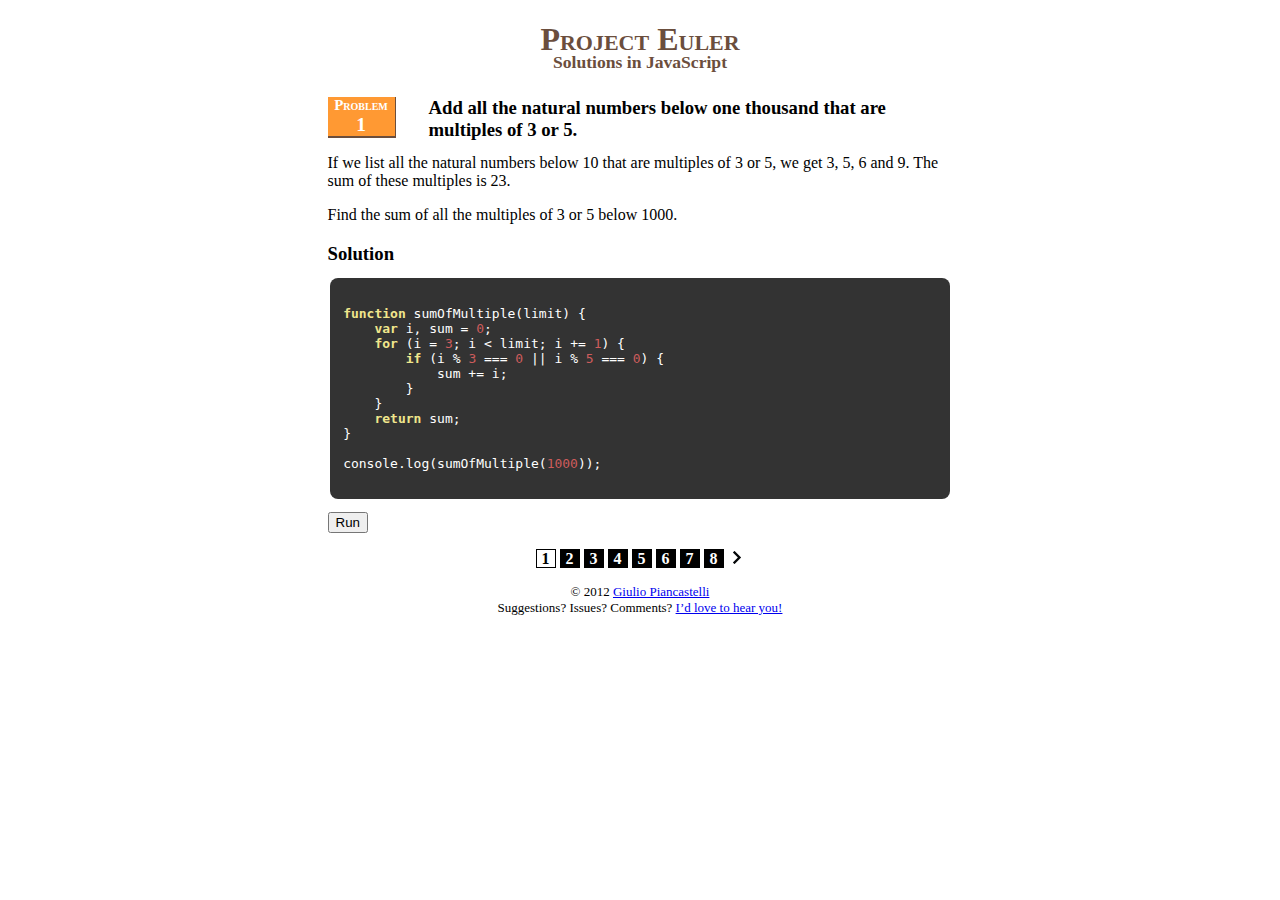
<file: index.html>
<!DOCTYPE html>
<meta charset=utf-8>
<title>Project Euler - Solutions in JavaScript</title>
<link rel=stylesheet href=s/pe.min.css>
<link rel=stylesheet href=s/desert.min.css>
<h1>Project Euler</h1>
<h2>Solutions in JavaScript</h2>
<div id=main>
<div id=pe>
<h3><div id=p>Problem <div id=pn>1</div></div><div id=pt>Add all the natural numbers below one thousand that are multiples of 3 or 5.</div></h3>
<p id=pd>If we list all the natural numbers below 10 that are multiples of 3 or 5, we get 3, 5, 6 and 9. The sum of these multiples is 23.<p>Find the sum of all the multiples of 3 or 5 below 1000.
<h3 id=s>Solution</h3>

<pre id=sc class=prettyprint>
<code class=language-javascript>
function sumOfMultiple(limit) {
    var i, sum = 0;
    for (i = 3; i < limit; i += 1) {
        if (i % 3 === 0 || i % 5 === 0) {
            sum += i;
        }
    }
    return sum;
}

console.log(sumOfMultiple(1000));
</code>
</pre>

</div>
</div>

<div>
<input id=r type=button value=Run></td>
<table id=tr>
<tr>
<td id=text></td>
<td id=solution></td>
<td id=time></td>
<td id=icon></td>
</tr>
</table>
</div>
<p class=v><span class=s>1</span> <a href=2.html title="go to Problem 2"><span>2</span></a> <a href=3.html title="go to Problem 3"><span>3</span></a> <a href=4.html title="go to Problem 4"><span>4</span></a> <a href=5.html title="go to Problem 5"><span>5</span></a> <a href=6.html title="go to Problem 6"><span>6</span></a> <a href=7.html title="go to Problem 7"><span>7</span></a> <a href=8.html title="go to Problem 8"><span>8</span></a> <a href=2.html rel=next title="onward to Problem 2"><img src=i/n.png alt=&gt;></a>
<p class=c>&copy; 2012 <a href=http://github.com/gpiancastelli>Giulio Piancastelli</a><br>
Suggestions? Issues? Comments? <a href=https://github.com/gpiancastelli/project-euler-js/issues>I&rsquo;d love to hear you!</a>
<script src=j/jquery.min.js></script>
<script src=j/prettify.min.js></script>
<script src=j/1.js></script>
</file>
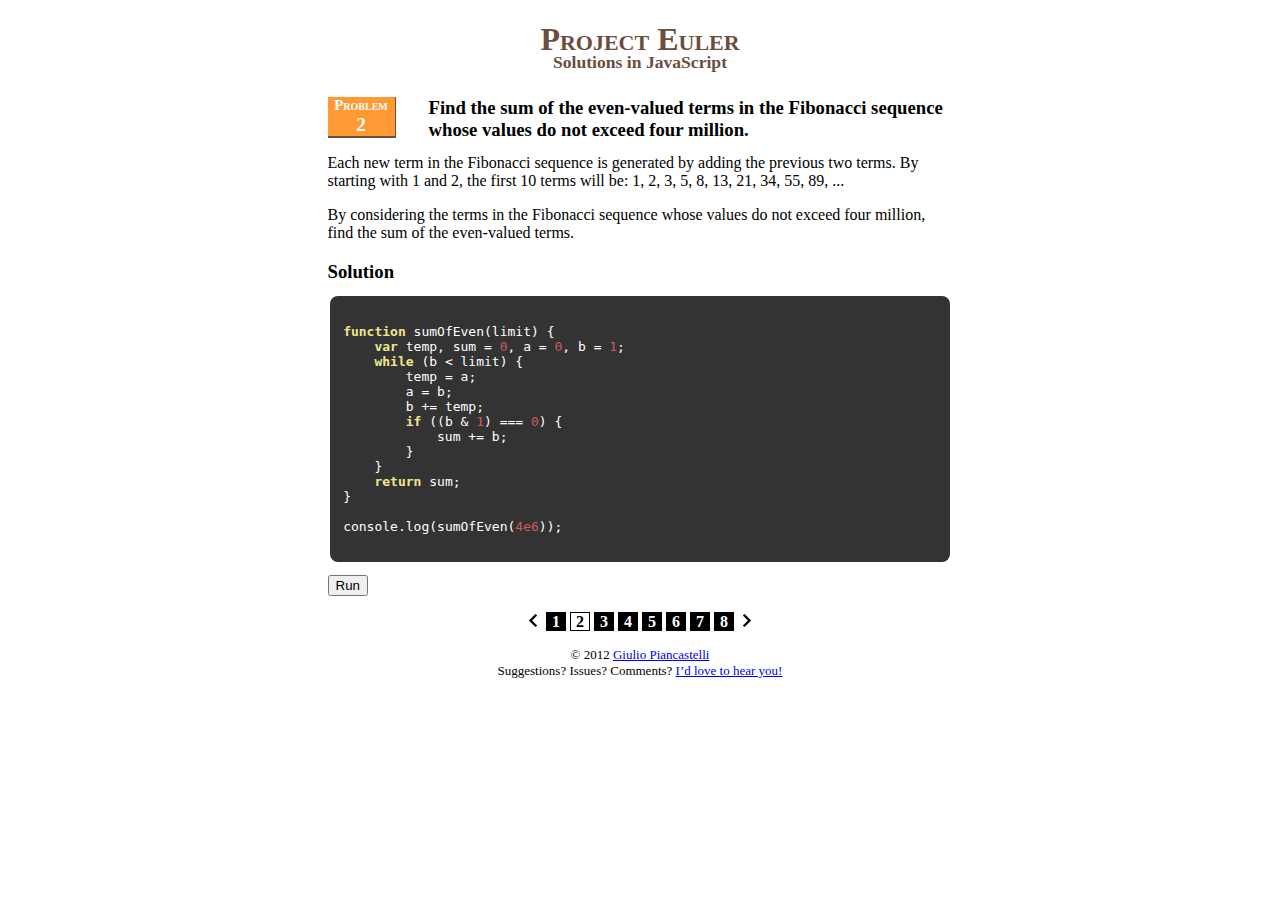
<file: 2.html>
<!DOCTYPE html>
<meta charset=utf-8>
<title>Project Euler - Solutions in JavaScript</title>
<link rel=stylesheet href=s/pe.min.css>
<link rel=stylesheet href=s/desert.min.css>
<h1>Project Euler</h1>
<h2>Solutions in JavaScript</h2>
<div id=main>
<div id=pe>
<h3><div id=p>Problem <div id=pn>2</div></div><div id=pt>Find the sum of the even-valued terms in the Fibonacci sequence whose values do not exceed four million.</div></h3>
<p id=pd>Each new term in the Fibonacci sequence is generated by adding the previous two terms. By starting with 1 and 2, the first 10 terms will be: 1, 2, 3, 5, 8, 13, 21, 34, 55, 89, ...<p>By considering the terms in the Fibonacci sequence whose values do not exceed four million, find the sum of the even-valued terms.
<h3 id=s>Solution</h3>

<pre id=sc class=prettyprint>
<code class=language-javascript>
function sumOfEven(limit) {
    var temp, sum = 0, a = 0, b = 1;
    while (b < limit) {
        temp = a;
        a = b;
        b += temp;
        if ((b & 1) === 0) {
            sum += b;
        }
    }
    return sum;
}

console.log(sumOfEven(4e6));
</code>
</pre>

</div>
</div>

<div>
<input id=r type=button value=Run></td>
<table id=tr>
<tr>
<td id=text></td>
<td id=solution></td>
<td id=time></td>
<td id=icon></td>
</tr>
</table>
</div>
<p class=v><a href=1.html rel=prev title="back to Problem 1"><img src=i/p.png alt=&lt;></a> <a href=1.html title="go to Problem 1"><span>1</span></a> <span class=s>2</span> <a href=3.html title="go to Problem 3"><span>3</span></a> <a href=4.html title="go to Problem 4"><span>4</span></a> <a href=5.html title="go to Problem 5"><span>5</span></a> <a href=6.html title="go to Problem 6"><span>6</span></a> <a href=7.html title="go to Problem 7"><span>7</span></a> <a href=8.html title="go to Problem 8"><span>8</span></a> <a href=3.html rel=next title="onward to Problem 3"><img src=i/n.png alt=&gt;></a>
<p class=c>&copy; 2012 <a href=http://github.com/gpiancastelli>Giulio Piancastelli</a><br>
Suggestions? Issues? Comments? <a href=https://github.com/gpiancastelli/project-euler-js/issues>I&rsquo;d love to hear you!</a>
<script src=j/jquery.min.js></script>
<script src=j/prettify.min.js></script>
<script src=j/2.js></script>
</file>
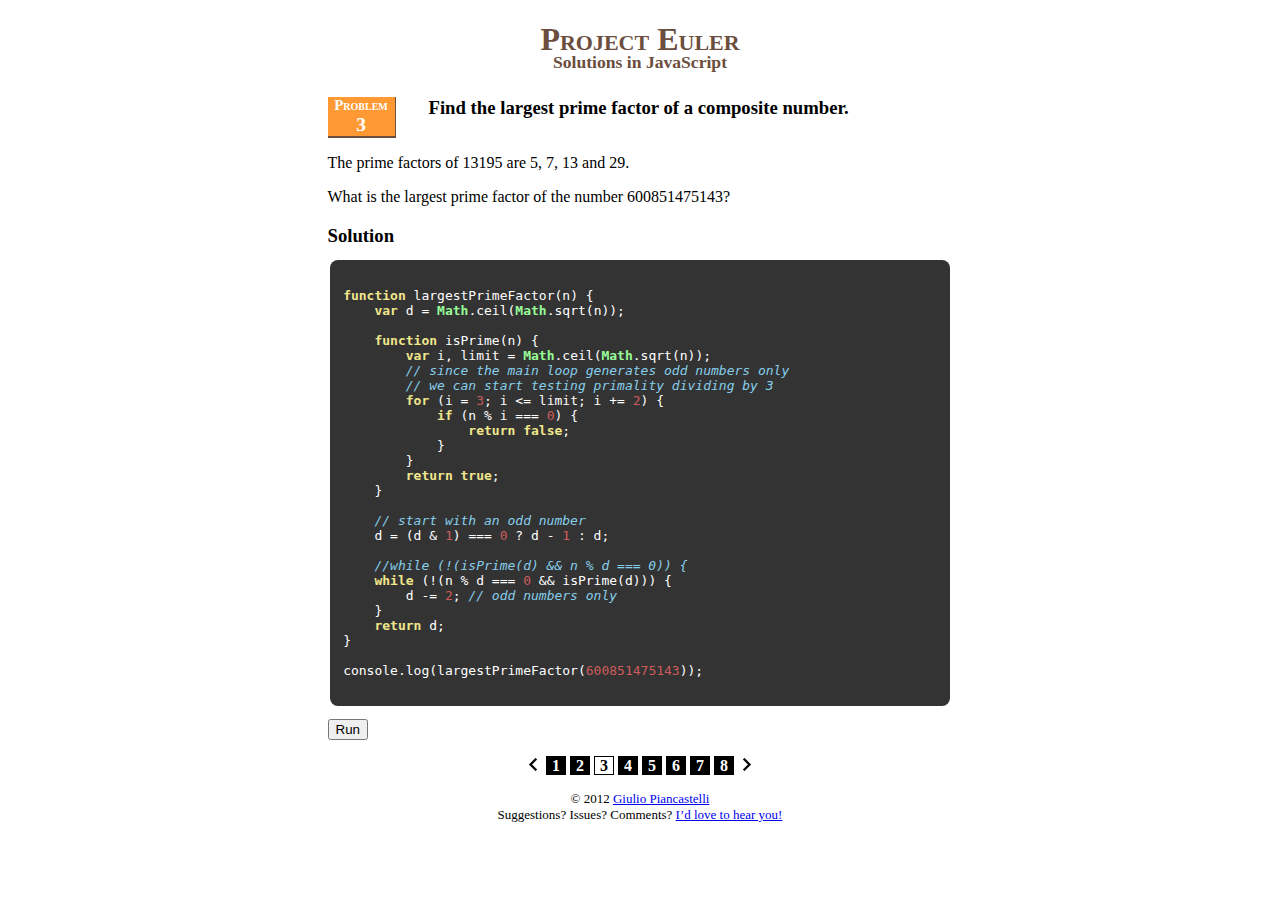
<file: 3.html>
<!DOCTYPE html>
<meta charset=utf-8>
<title>Project Euler - Solutions in JavaScript</title>
<link rel=stylesheet href=s/pe.min.css>
<link rel=stylesheet href=s/desert.min.css>
<h1>Project Euler</h1>
<h2>Solutions in JavaScript</h2>
<div id=main>
<div id=pe>
<h3><div id=p>Problem <div id=pn>3</div></div><div id=pt>Find the largest prime factor of a composite number.</div></h3>
<p id=pd>The prime factors of 13195 are 5, 7, 13 and 29.<p>What is the largest prime factor of the number 600851475143?
<h3 id=s>Solution</h3>

<pre id=sc class=prettyprint>
<code class=language-javascript>
function largestPrimeFactor(n) {
    var d = Math.ceil(Math.sqrt(n));

    function isPrime(n) { 
        var i, limit = Math.ceil(Math.sqrt(n));
        // since the main loop generates odd numbers only
        // we can start testing primality dividing by 3
        for (i = 3; i <= limit; i += 2) {
            if (n % i === 0) {
                return false;
            }
        }
        return true;
    }

    // start with an odd number
    d = (d & 1) === 0 ? d - 1 : d;

    //while (!(isPrime(d) && n % d === 0)) {
    while (!(n % d === 0 && isPrime(d))) {
        d -= 2; // odd numbers only
    }
    return d;
}

console.log(largestPrimeFactor(600851475143));
</code>
</pre>

</div>
</div>

<div>
<input id=r type=button value=Run></td>
<table id=tr>
<tr>
<td id=text></td>
<td id=solution></td>
<td id=time></td>
<td id=icon></td>
</tr>
</table>
</div>
<p class=v><a href=2.html rel=prev title="back to Problem 2"><img src=i/p.png alt=&lt;></a> <a href=1.html title="go to Problem 1"><span>1</span></a> <a href=2.html title="go to Problem 2"><span>2</span></a> <span class=s>3</span> <a href=4.html title="go to Problem 4"><span>4</span></a> <a href=5.html title="go to Problem 5"><span>5</span></a> <a href=6.html title="go to Problem 6"><span>6</span></a> <a href=7.html title="go to Problem 7"><span>7</span></a> <a href=8.html title="go to Problem 8"><span>8</span></a> <a href=4.html rel=next title="onward to Problem 4"><img src=i/n.png alt=&gt;></a>
<p class=c>&copy; 2012 <a href=http://github.com/gpiancastelli>Giulio Piancastelli</a><br>
Suggestions? Issues? Comments? <a href=https://github.com/gpiancastelli/project-euler-js/issues>I&rsquo;d love to hear you!</a>
<script src=j/jquery.min.js></script>
<script src=j/prettify.min.js></script>
<script src=j/3.js></script>
</file>
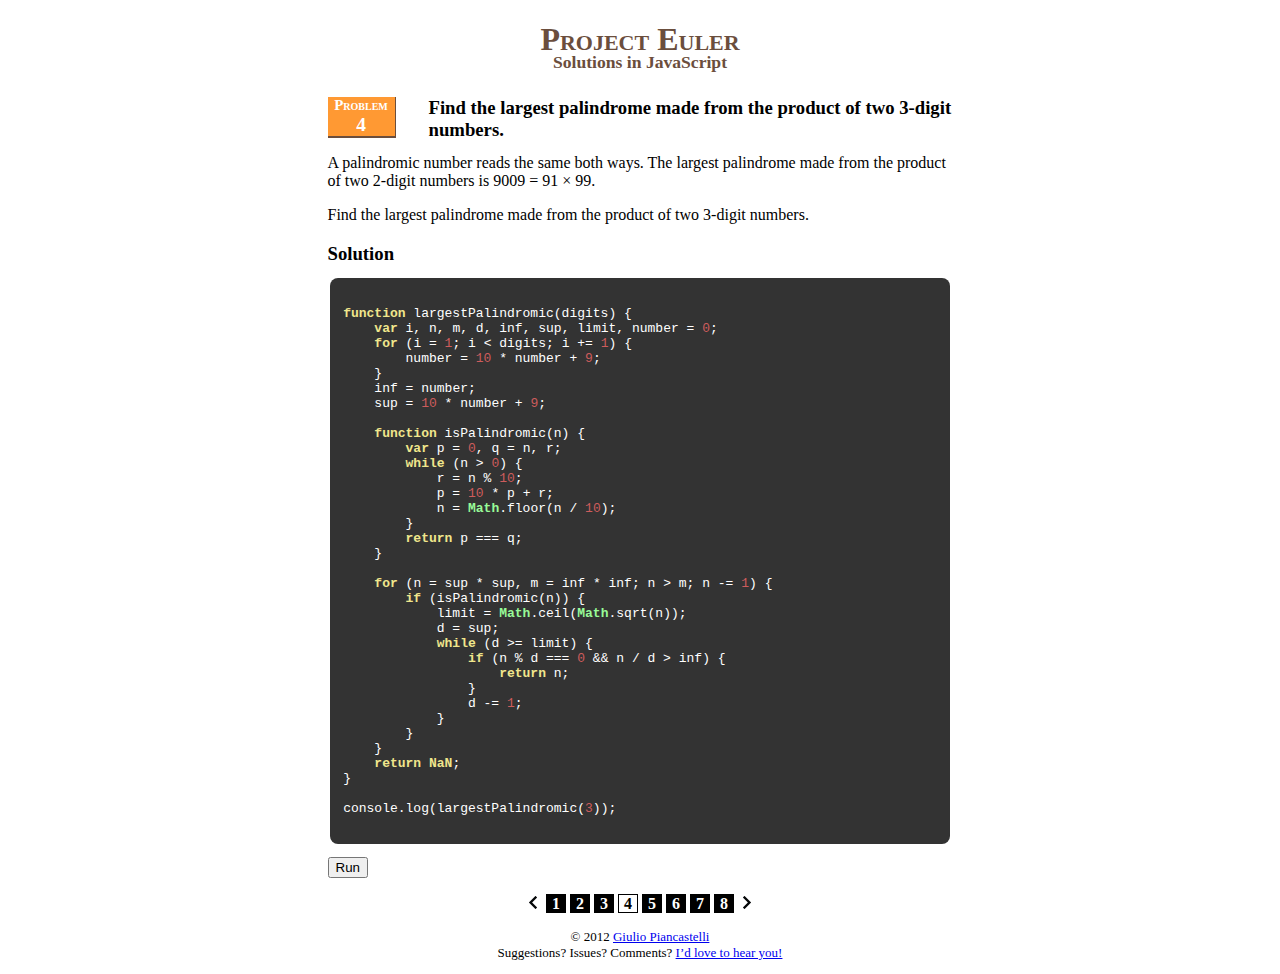
<file: 4.html>
<!DOCTYPE html>
<meta charset=utf-8>
<title>Project Euler - Solutions in JavaScript</title>
<link rel=stylesheet href=s/pe.min.css>
<link rel=stylesheet href=s/desert.min.css>
<h1>Project Euler</h1>
<h2>Solutions in JavaScript</h2>
<div id=main>
<div id=pe>
<h3><div id=p>Problem <div id=pn>4</div></div><div id=pt>Find the largest palindrome made from the product of two 3-digit numbers.</div></h3>
<p id=pd>A palindromic number reads the same both ways. The largest palindrome made from the product of two 2-digit numbers is 9009 = 91 &times; 99.<p>Find the largest palindrome made from the product of two 3-digit numbers.
<h3 id=s>Solution</h3>

<pre id=sc class=prettyprint>
<code class=language-javascript>
function largestPalindromic(digits) {
    var i, n, m, d, inf, sup, limit, number = 0;
    for (i = 1; i < digits; i += 1) {
        number = 10 * number + 9;
    }
    inf = number;
    sup = 10 * number + 9;

    function isPalindromic(n) {
        var p = 0, q = n, r;
        while (n > 0) {
            r = n % 10;
            p = 10 * p + r;
            n = Math.floor(n / 10);
        }
        return p === q;
    }

    for (n = sup * sup, m = inf * inf; n > m; n -= 1) {
        if (isPalindromic(n)) {
            limit = Math.ceil(Math.sqrt(n));
            d = sup;
            while (d >= limit) {
                if (n % d === 0 && n / d > inf) {
                    return n;
                }
                d -= 1;
            }
        }
    }
    return NaN;
}

console.log(largestPalindromic(3));
</code>
</pre>

</div>
</div>

<div>
<input id=r type=button value=Run></td>
<table id=tr>
<tr>
<td id=text></td>
<td id=solution></td>
<td id=time></td>
<td id=icon></td>
</tr>
</table>
</div>
<p class=v><a href=3.html rel=prev title="back to Problem 3"><img src=i/p.png alt=&lt;></a> <a href=1.html title="go to Problem 1"><span>1</span></a> <a href=2.html title="go to Problem 2"><span>2</span></a> <a href=3.html title="go to Problem 3"><span>3</span></a> <span class=s>4</span> <a href=5.html title="go to Problem 5"><span>5</span></a> <a href=6.html title="go to Problem 6"><span>6</span></a> <a href=7.html title="go to Problem 7"><span>7</span></a> <a href=8.html title="go to Problem 8"><span>8</span></a> <a href=5.html rel=next title="onward to Problem 5"><img src=i/n.png alt=&gt;></a>
<p class=c>&copy; 2012 <a href=http://github.com/gpiancastelli>Giulio Piancastelli</a><br>
Suggestions? Issues? Comments? <a href=https://github.com/gpiancastelli/project-euler-js/issues>I&rsquo;d love to hear you!</a>
<script src=j/jquery.min.js></script>
<script src=j/prettify.min.js></script>
<script src=j/4.js></script>
</file>
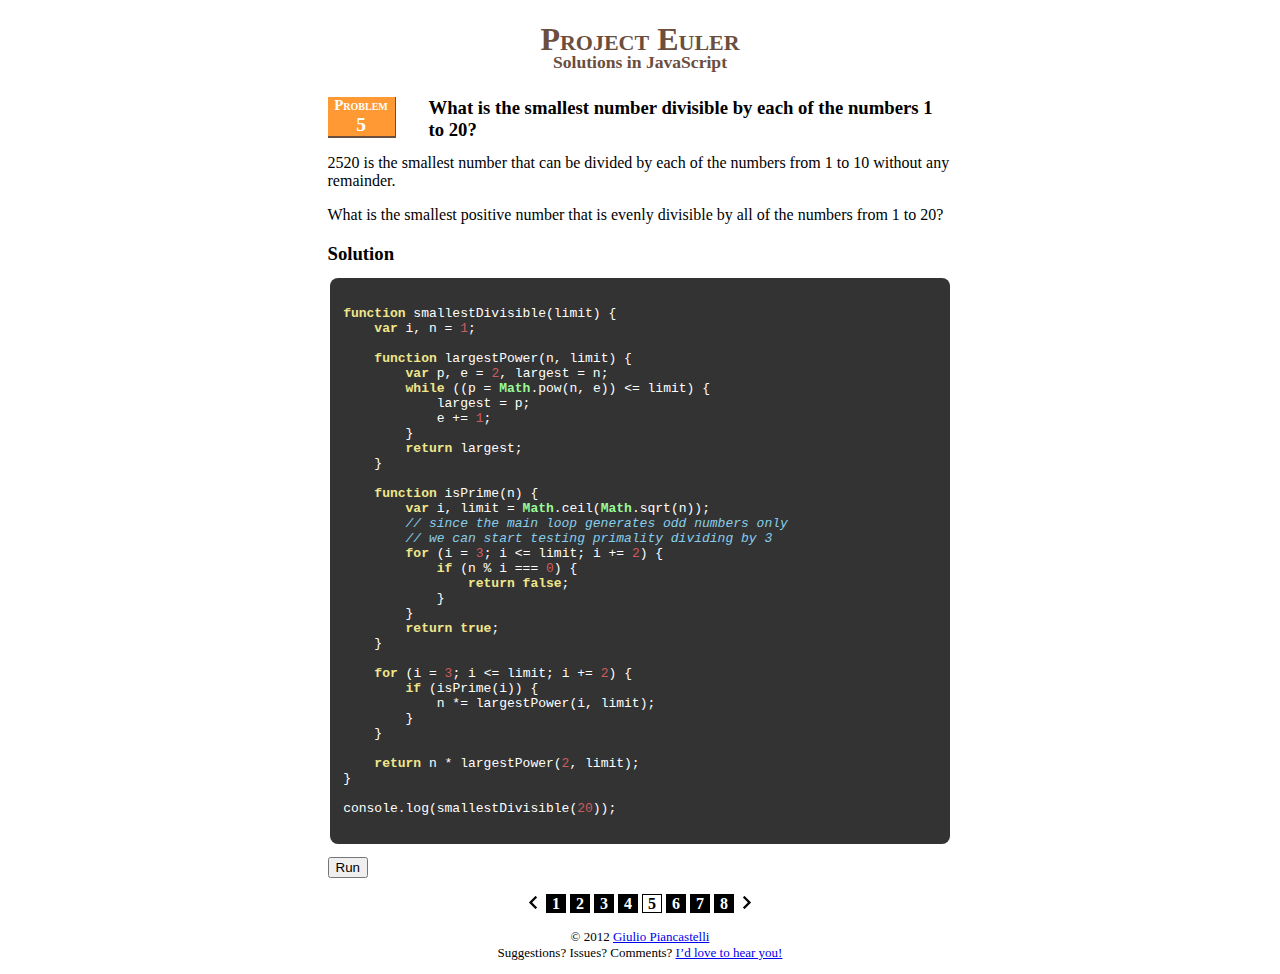
<file: 5.html>
<!DOCTYPE html>
<meta charset=utf-8>
<title>Project Euler - Solutions in JavaScript</title>
<link rel=stylesheet href=s/pe.min.css>
<link rel=stylesheet href=s/desert.min.css>
<h1>Project Euler</h1>
<h2>Solutions in JavaScript</h2>
<div id=main>
<div id=pe>
<h3><div id=p>Problem <div id=pn>5</div></div><div id=pt>What is the smallest number divisible by each of the numbers 1 to 20?</div></h3>
<p id=pd>2520 is the smallest number that can be divided by each of the numbers from 1 to 10 without any remainder.<p>What is the smallest positive number that is evenly divisible by all of the numbers from 1 to 20?
<h3 id=s>Solution</h3>

<pre id=sc class=prettyprint>
<code class=language-javascript>
function smallestDivisible(limit) {
    var i, n = 1;

    function largestPower(n, limit) {
        var p, e = 2, largest = n;
        while ((p = Math.pow(n, e)) <= limit) {
            largest = p;
            e += 1;
        }
        return largest;
    }

    function isPrime(n) {
        var i, limit = Math.ceil(Math.sqrt(n));
        // since the main loop generates odd numbers only
        // we can start testing primality dividing by 3
        for (i = 3; i <= limit; i += 2) {
            if (n % i === 0) {
                return false;
            }
        }
        return true;
    }

    for (i = 3; i <= limit; i += 2) {
        if (isPrime(i)) {
            n *= largestPower(i, limit);
        }
    }

    return n * largestPower(2, limit);
}

console.log(smallestDivisible(20));
</code>
</pre>

</div>
</div>

<div>
<input id=r type=button value=Run></td>
<table id=tr>
<tr>
<td id=text></td>
<td id=solution></td>
<td id=time></td>
<td id=icon></td>
</tr>
</table>
</div>
<p class=v><a href=4.html rel=prev title="back to Problem 4"><img src=i/p.png alt=&lt;></a> <a href=1.html title="go to Problem 1"><span>1</span></a> <a href=2.html title="go to Problem 2"><span>2</span></a> <a href=3.html title="go to Problem 3"><span>3</span></a> <a href=4.html title="go to Problem 4"><span>4</span></a> <span class=s>5</span> <a href=6.html title="go to Problem 6"><span>6</span></a> <a href=7.html title="go to Problem 7"><span>7</span></a> <a href=8.html title="go to Problem 8"><span>8</span></a> <a href=6.html rel=next title="onward to Problem 6"><img src=i/n.png alt=&gt;></a>
<p class=c>&copy; 2012 <a href=http://github.com/gpiancastelli>Giulio Piancastelli</a><br>
Suggestions? Issues? Comments? <a href=https://github.com/gpiancastelli/project-euler-js/issues>I&rsquo;d love to hear you!</a>
<script src=j/jquery.min.js></script>
<script src=j/prettify.min.js></script>
<script src=j/5.js></script>
</file>
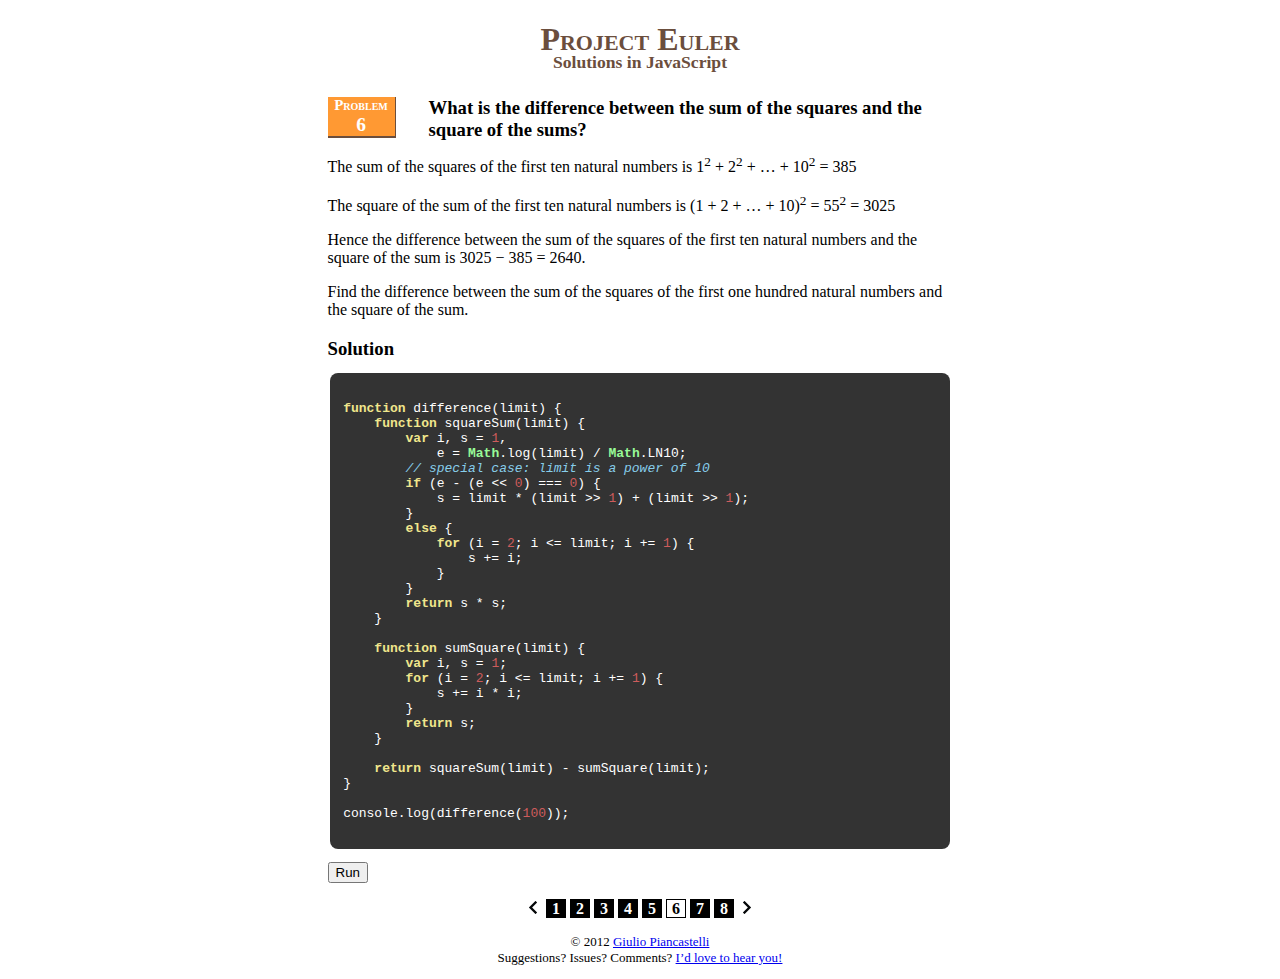
<file: 6.html>
<!DOCTYPE html>
<meta charset=utf-8>
<title>Project Euler - Solutions in JavaScript</title>
<link rel=stylesheet href=s/pe.min.css>
<link rel=stylesheet href=s/desert.min.css>
<h1>Project Euler</h1>
<h2>Solutions in JavaScript</h2>
<div id=main>
<div id=pe>
<h3><div id=p>Problem <div id=pn>6</div></div><div id=pt>What is the difference between the sum of the squares and the square of the sums?</div></h3>
<p id=pd>The sum of the squares of the first ten natural numbers is 1<sup>2</sup> + 2<sup>2</sup> + &hellip; + 10<sup>2</sup> = 385<p>The square of the sum of the first ten natural numbers is (1 + 2 + &hellip; + 10)<sup>2</sup> = 55<sup>2</sup> = 3025<p>Hence the difference between the sum of the squares of the first ten natural numbers and the square of the sum is 3025 &minus; 385 = 2640.<p>Find the difference between the sum of the squares of the first one hundred natural numbers and the square of the sum.
<h3 id=s>Solution</h3>

<pre id=sc class=prettyprint>
<code class=language-javascript>
function difference(limit) {
    function squareSum(limit) {
        var i, s = 1,
            e = Math.log(limit) / Math.LN10;
        // special case: limit is a power of 10
        if (e - (e << 0) === 0) {
            s = limit * (limit >> 1) + (limit >> 1);
        }
        else {
            for (i = 2; i <= limit; i += 1) {
                s += i;
            }
        }
        return s * s;
    }

    function sumSquare(limit) {
        var i, s = 1;
        for (i = 2; i <= limit; i += 1) {
            s += i * i;
        }
        return s;
    }

    return squareSum(limit) - sumSquare(limit);
}

console.log(difference(100));
</code>
</pre>

</div>
</div>

<div>
<input id=r type=button value=Run></td>
<table id=tr>
<tr>
<td id=text></td>
<td id=solution></td>
<td id=time></td>
<td id=icon></td>
</tr>
</table>
</div>
<p class=v><a href=5.html rel=prev title="back to Problem 5"><img src=i/p.png alt=&lt;></a> <a href=1.html title="go to Problem 1"><span>1</span></a> <a href=2.html title="go to Problem 2"><span>2</span></a> <a href=3.html title="go to Problem 3"><span>3</span></a> <a href=4.html title="go to Problem 4"><span>4</span></a> <a href=5.html title="go to Problem 5"><span>5</span></a> <span class=s>6</span> <a href=7.html title="go to Problem 7"><span>7</span></a> <a href=8.html title="go to Problem 8"><span>8</span></a> <a href=7.html rel=next title="onward to Problem 7"><img src=i/n.png alt=&gt;></a>
<p class=c>&copy; 2012 <a href=http://github.com/gpiancastelli>Giulio Piancastelli</a><br>
Suggestions? Issues? Comments? <a href=https://github.com/gpiancastelli/project-euler-js/issues>I&rsquo;d love to hear you!</a>
<script src=j/jquery.min.js></script>
<script src=j/prettify.min.js></script>
<script src=j/6.js></script>
</file>
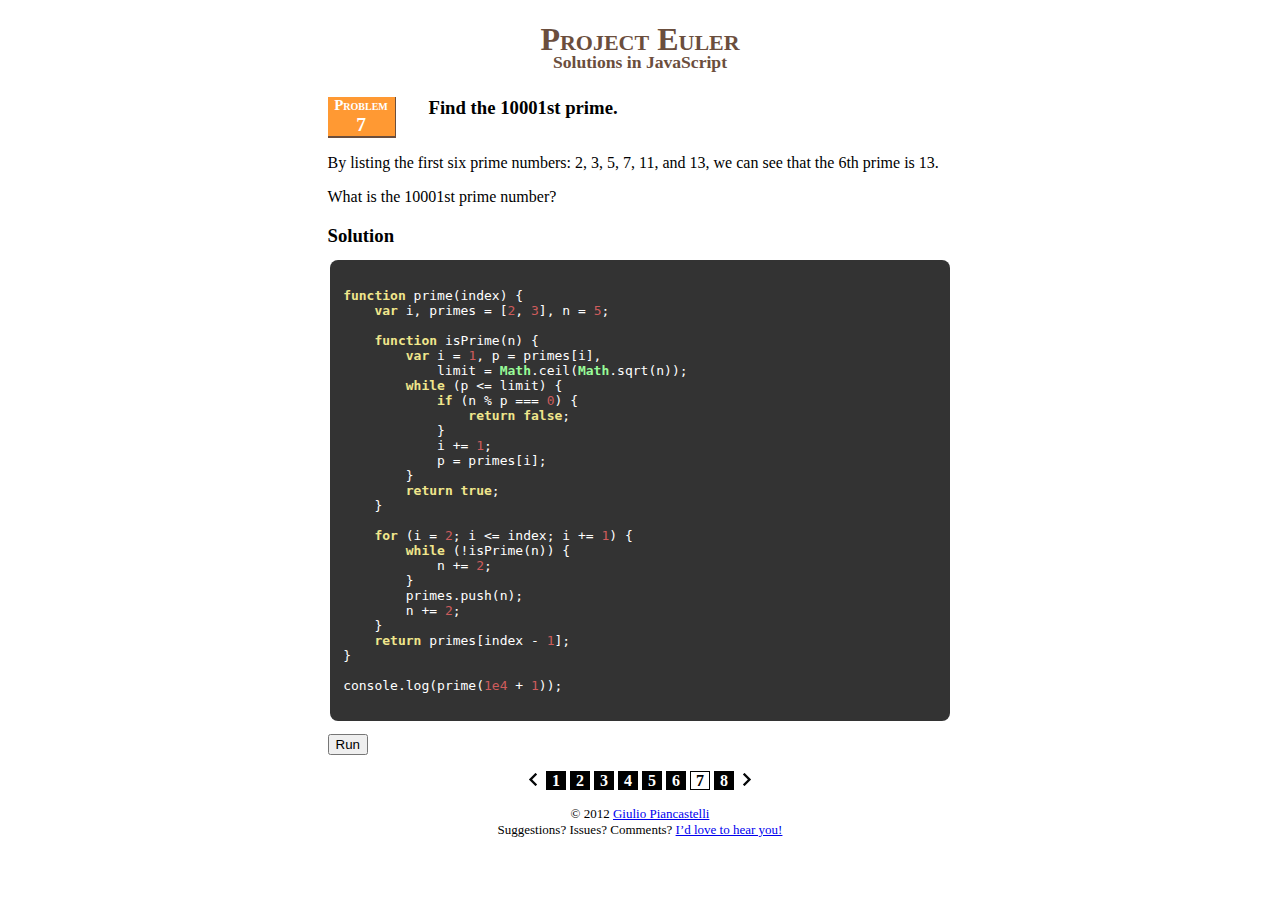
<file: 7.html>
<!DOCTYPE html>
<meta charset=utf-8>
<title>Project Euler - Solutions in JavaScript</title>
<link rel=stylesheet href=s/pe.min.css>
<link rel=stylesheet href=s/desert.min.css>
<h1>Project Euler</h1>
<h2>Solutions in JavaScript</h2>
<div id=main>
<div id=pe>
<h3><div id=p>Problem <div id=pn>7</div></div><div id=pt>Find the 10001st prime.</div></h3>
<p id=pd>By listing the first six prime numbers: 2, 3, 5, 7, 11, and 13, we can see that the 6th prime is 13.<p>What is the 10001st prime number?
<h3 id=s>Solution</h3>

<pre id=sc class=prettyprint>
<code class=language-javascript>
function prime(index) {
    var i, primes = [2, 3], n = 5;

    function isPrime(n) {
        var i = 1, p = primes[i],
            limit = Math.ceil(Math.sqrt(n));
        while (p <= limit) {
            if (n % p === 0) {
                return false;
            }
            i += 1;
            p = primes[i];
        }
        return true;
    }

    for (i = 2; i <= index; i += 1) {
        while (!isPrime(n)) {
            n += 2;
        }
        primes.push(n);
        n += 2;
    }
    return primes[index - 1];
}

console.log(prime(1e4 + 1));
</code>
</pre>

</div>
</div>

<div>
<input id=r type=button value=Run></td>
<table id=tr>
<tr>
<td id=text></td>
<td id=solution></td>
<td id=time></td>
<td id=icon></td>
</tr>
</table>
</div>
<p class=v><a href=6.html rel=prev title="back to Problem 6"><img src=i/p.png alt=&lt;></a> <a href=1.html title="go to Problem 1"><span>1</span></a> <a href=2.html title="go to Problem 2"><span>2</span></a> <a href=3.html title="go to Problem 3"><span>3</span></a> <a href=4.html title="go to Problem 4"><span>4</span></a> <a href=5.html title="go to Problem 5"><span>5</span></a> <a href=6.html title="go to Problem 6"><span>6</span></a> <span class=s>7</span> <a href=8.html title="go to Problem 8"><span>8</span></a> <a href=8.html rel=next title="onward to Problem 8"><img src=i/n.png alt=&gt;></a>
<p class=c>&copy; 2012 <a href=http://github.com/gpiancastelli>Giulio Piancastelli</a><br>
Suggestions? Issues? Comments? <a href=https://github.com/gpiancastelli/project-euler-js/issues>I&rsquo;d love to hear you!</a>
<script src=j/jquery.min.js></script>
<script src=j/prettify.min.js></script>
<script src=j/7.js></script>
</file>
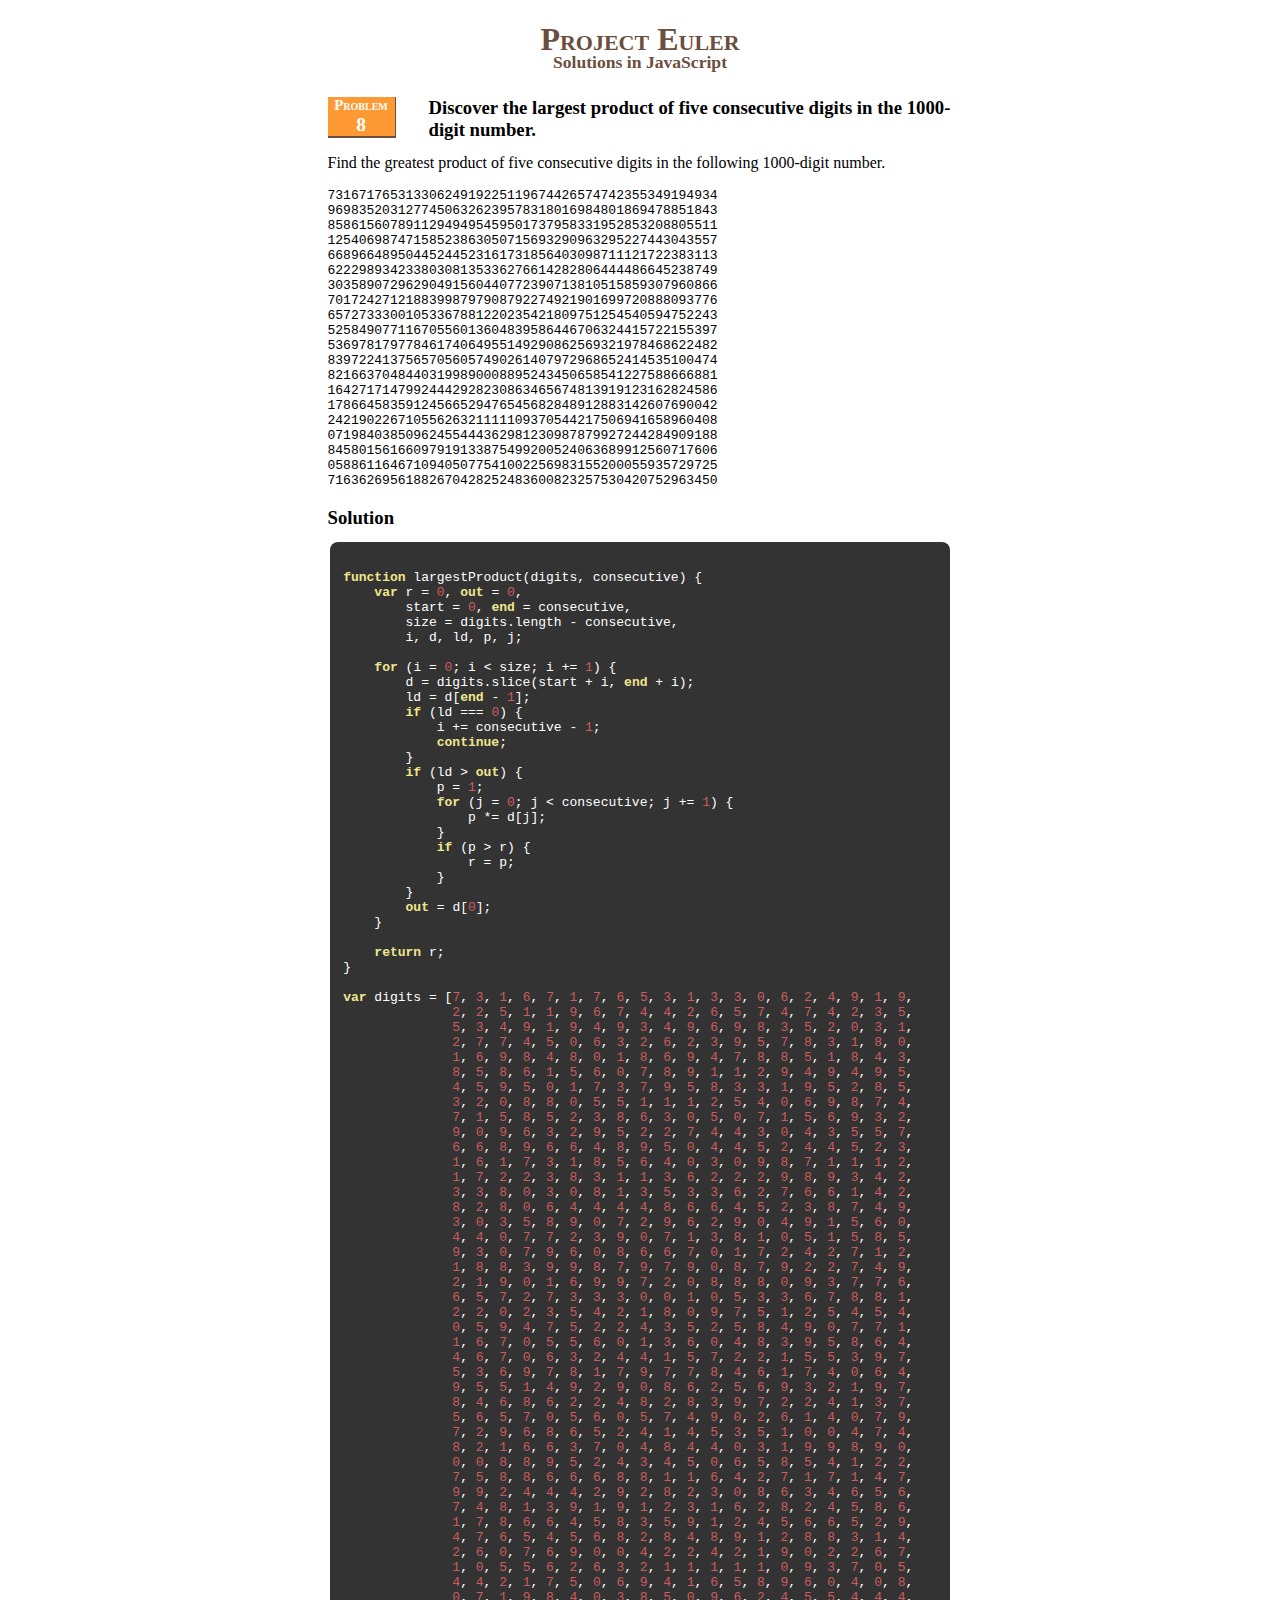
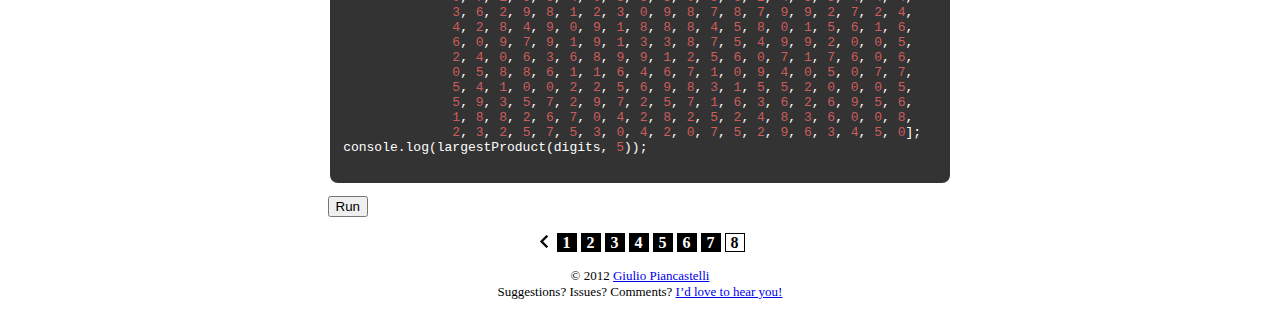
<file: 8.html>
<!DOCTYPE html>
<meta charset=utf-8>
<title>Project Euler - Solutions in JavaScript</title>
<link rel=stylesheet href=s/pe.min.css>
<link rel=stylesheet href=s/desert.min.css>
<h1>Project Euler</h1>
<h2>Solutions in JavaScript</h2>
<div id=main>
<div id=pe>
<h3><div id=p>Problem <div id=pn>8</div></div><div id=pt>Discover the largest product of five consecutive digits in the 1000-digit number.</div></h3>
<p id=pd>Find the greatest product of five consecutive digits in the following 1000-digit number.<pre>73167176531330624919225119674426574742355349194934
96983520312774506326239578318016984801869478851843
85861560789112949495459501737958331952853208805511
12540698747158523863050715693290963295227443043557
66896648950445244523161731856403098711121722383113
62229893423380308135336276614282806444486645238749
30358907296290491560440772390713810515859307960866
70172427121883998797908792274921901699720888093776
65727333001053367881220235421809751254540594752243
52584907711670556013604839586446706324415722155397
53697817977846174064955149290862569321978468622482
83972241375657056057490261407972968652414535100474
82166370484403199890008895243450658541227588666881
16427171479924442928230863465674813919123162824586
17866458359124566529476545682848912883142607690042
24219022671055626321111109370544217506941658960408
07198403850962455444362981230987879927244284909188
84580156166097919133875499200524063689912560717606
05886116467109405077541002256983155200055935729725
71636269561882670428252483600823257530420752963450</pre>
<h3 id=s>Solution</h3>

<pre id=sc class=prettyprint>
<code class=language-javascript>
function largestProduct(digits, consecutive) {
    var r = 0, out = 0,
        start = 0, end = consecutive,
        size = digits.length - consecutive,
        i, d, ld, p, j;

    for (i = 0; i < size; i += 1) {
        d = digits.slice(start + i, end + i);
        ld = d[end - 1];
        if (ld === 0) {
            i += consecutive - 1;
            continue;
        }
        if (ld > out) {
            p = 1;
            for (j = 0; j < consecutive; j += 1) {
                p *= d[j];
            }
            if (p > r) {
                r = p;
            }
        }
        out = d[0];
    }
    
    return r;
}

var digits = [7, 3, 1, 6, 7, 1, 7, 6, 5, 3, 1, 3, 3, 0, 6, 2, 4, 9, 1, 9,
              2, 2, 5, 1, 1, 9, 6, 7, 4, 4, 2, 6, 5, 7, 4, 7, 4, 2, 3, 5,
              5, 3, 4, 9, 1, 9, 4, 9, 3, 4, 9, 6, 9, 8, 3, 5, 2, 0, 3, 1,
              2, 7, 7, 4, 5, 0, 6, 3, 2, 6, 2, 3, 9, 5, 7, 8, 3, 1, 8, 0,
              1, 6, 9, 8, 4, 8, 0, 1, 8, 6, 9, 4, 7, 8, 8, 5, 1, 8, 4, 3,
              8, 5, 8, 6, 1, 5, 6, 0, 7, 8, 9, 1, 1, 2, 9, 4, 9, 4, 9, 5,
              4, 5, 9, 5, 0, 1, 7, 3, 7, 9, 5, 8, 3, 3, 1, 9, 5, 2, 8, 5,
              3, 2, 0, 8, 8, 0, 5, 5, 1, 1, 1, 2, 5, 4, 0, 6, 9, 8, 7, 4,
              7, 1, 5, 8, 5, 2, 3, 8, 6, 3, 0, 5, 0, 7, 1, 5, 6, 9, 3, 2,
              9, 0, 9, 6, 3, 2, 9, 5, 2, 2, 7, 4, 4, 3, 0, 4, 3, 5, 5, 7,
              6, 6, 8, 9, 6, 6, 4, 8, 9, 5, 0, 4, 4, 5, 2, 4, 4, 5, 2, 3,
              1, 6, 1, 7, 3, 1, 8, 5, 6, 4, 0, 3, 0, 9, 8, 7, 1, 1, 1, 2,
              1, 7, 2, 2, 3, 8, 3, 1, 1, 3, 6, 2, 2, 2, 9, 8, 9, 3, 4, 2,
              3, 3, 8, 0, 3, 0, 8, 1, 3, 5, 3, 3, 6, 2, 7, 6, 6, 1, 4, 2,
              8, 2, 8, 0, 6, 4, 4, 4, 4, 8, 6, 6, 4, 5, 2, 3, 8, 7, 4, 9,
              3, 0, 3, 5, 8, 9, 0, 7, 2, 9, 6, 2, 9, 0, 4, 9, 1, 5, 6, 0,
              4, 4, 0, 7, 7, 2, 3, 9, 0, 7, 1, 3, 8, 1, 0, 5, 1, 5, 8, 5,
              9, 3, 0, 7, 9, 6, 0, 8, 6, 6, 7, 0, 1, 7, 2, 4, 2, 7, 1, 2,
              1, 8, 8, 3, 9, 9, 8, 7, 9, 7, 9, 0, 8, 7, 9, 2, 2, 7, 4, 9,
              2, 1, 9, 0, 1, 6, 9, 9, 7, 2, 0, 8, 8, 8, 0, 9, 3, 7, 7, 6,
              6, 5, 7, 2, 7, 3, 3, 3, 0, 0, 1, 0, 5, 3, 3, 6, 7, 8, 8, 1,
              2, 2, 0, 2, 3, 5, 4, 2, 1, 8, 0, 9, 7, 5, 1, 2, 5, 4, 5, 4,
              0, 5, 9, 4, 7, 5, 2, 2, 4, 3, 5, 2, 5, 8, 4, 9, 0, 7, 7, 1,
              1, 6, 7, 0, 5, 5, 6, 0, 1, 3, 6, 0, 4, 8, 3, 9, 5, 8, 6, 4,
              4, 6, 7, 0, 6, 3, 2, 4, 4, 1, 5, 7, 2, 2, 1, 5, 5, 3, 9, 7,
              5, 3, 6, 9, 7, 8, 1, 7, 9, 7, 7, 8, 4, 6, 1, 7, 4, 0, 6, 4,
              9, 5, 5, 1, 4, 9, 2, 9, 0, 8, 6, 2, 5, 6, 9, 3, 2, 1, 9, 7,
              8, 4, 6, 8, 6, 2, 2, 4, 8, 2, 8, 3, 9, 7, 2, 2, 4, 1, 3, 7,
              5, 6, 5, 7, 0, 5, 6, 0, 5, 7, 4, 9, 0, 2, 6, 1, 4, 0, 7, 9,
              7, 2, 9, 6, 8, 6, 5, 2, 4, 1, 4, 5, 3, 5, 1, 0, 0, 4, 7, 4,
              8, 2, 1, 6, 6, 3, 7, 0, 4, 8, 4, 4, 0, 3, 1, 9, 9, 8, 9, 0,
              0, 0, 8, 8, 9, 5, 2, 4, 3, 4, 5, 0, 6, 5, 8, 5, 4, 1, 2, 2,
              7, 5, 8, 8, 6, 6, 6, 8, 8, 1, 1, 6, 4, 2, 7, 1, 7, 1, 4, 7,
              9, 9, 2, 4, 4, 4, 2, 9, 2, 8, 2, 3, 0, 8, 6, 3, 4, 6, 5, 6,
              7, 4, 8, 1, 3, 9, 1, 9, 1, 2, 3, 1, 6, 2, 8, 2, 4, 5, 8, 6,
              1, 7, 8, 6, 6, 4, 5, 8, 3, 5, 9, 1, 2, 4, 5, 6, 6, 5, 2, 9,
              4, 7, 6, 5, 4, 5, 6, 8, 2, 8, 4, 8, 9, 1, 2, 8, 8, 3, 1, 4,
              2, 6, 0, 7, 6, 9, 0, 0, 4, 2, 2, 4, 2, 1, 9, 0, 2, 2, 6, 7,
              1, 0, 5, 5, 6, 2, 6, 3, 2, 1, 1, 1, 1, 1, 0, 9, 3, 7, 0, 5,
              4, 4, 2, 1, 7, 5, 0, 6, 9, 4, 1, 6, 5, 8, 9, 6, 0, 4, 0, 8,
              0, 7, 1, 9, 8, 4, 0, 3, 8, 5, 0, 9, 6, 2, 4, 5, 5, 4, 4, 4,
              3, 6, 2, 9, 8, 1, 2, 3, 0, 9, 8, 7, 8, 7, 9, 9, 2, 7, 2, 4,
              4, 2, 8, 4, 9, 0, 9, 1, 8, 8, 8, 4, 5, 8, 0, 1, 5, 6, 1, 6,
              6, 0, 9, 7, 9, 1, 9, 1, 3, 3, 8, 7, 5, 4, 9, 9, 2, 0, 0, 5,
              2, 4, 0, 6, 3, 6, 8, 9, 9, 1, 2, 5, 6, 0, 7, 1, 7, 6, 0, 6,
              0, 5, 8, 8, 6, 1, 1, 6, 4, 6, 7, 1, 0, 9, 4, 0, 5, 0, 7, 7,
              5, 4, 1, 0, 0, 2, 2, 5, 6, 9, 8, 3, 1, 5, 5, 2, 0, 0, 0, 5,
              5, 9, 3, 5, 7, 2, 9, 7, 2, 5, 7, 1, 6, 3, 6, 2, 6, 9, 5, 6,
              1, 8, 8, 2, 6, 7, 0, 4, 2, 8, 2, 5, 2, 4, 8, 3, 6, 0, 0, 8,
              2, 3, 2, 5, 7, 5, 3, 0, 4, 2, 0, 7, 5, 2, 9, 6, 3, 4, 5, 0];
console.log(largestProduct(digits, 5));
</code>
</pre>

</div>
</div>

<div>
<input id=r type=button value=Run></td>
<table id=tr>
<tr>
<td id=text></td>
<td id=solution></td>
<td id=time></td>
<td id=icon></td>
</tr>
</table>
</div>
<p class=v><a href=7.html rel=prev title="back to Problem 7"><img src=i/p.png alt=&lt;></a> <a href=1.html title="go to Problem 1"><span>1</span></a> <a href=2.html title="go to Problem 2"><span>2</span></a> <a href=3.html title="go to Problem 3"><span>3</span></a> <a href=4.html title="go to Problem 4"><span>4</span></a> <a href=5.html title="go to Problem 5"><span>5</span></a> <a href=6.html title="go to Problem 6"><span>6</span></a> <a href=7.html title="go to Problem 7"><span>7</span></a> <span class=s>8</span>
<p class=c>&copy; 2012 <a href=http://github.com/gpiancastelli>Giulio Piancastelli</a><br>
Suggestions? Issues? Comments? <a href=https://github.com/gpiancastelli/project-euler-js/issues>I&rsquo;d love to hear you!</a>
<script src=j/jquery.min.js></script>
<script src=j/prettify.min.js></script>
<script src=j/8.js></script>
</file>
